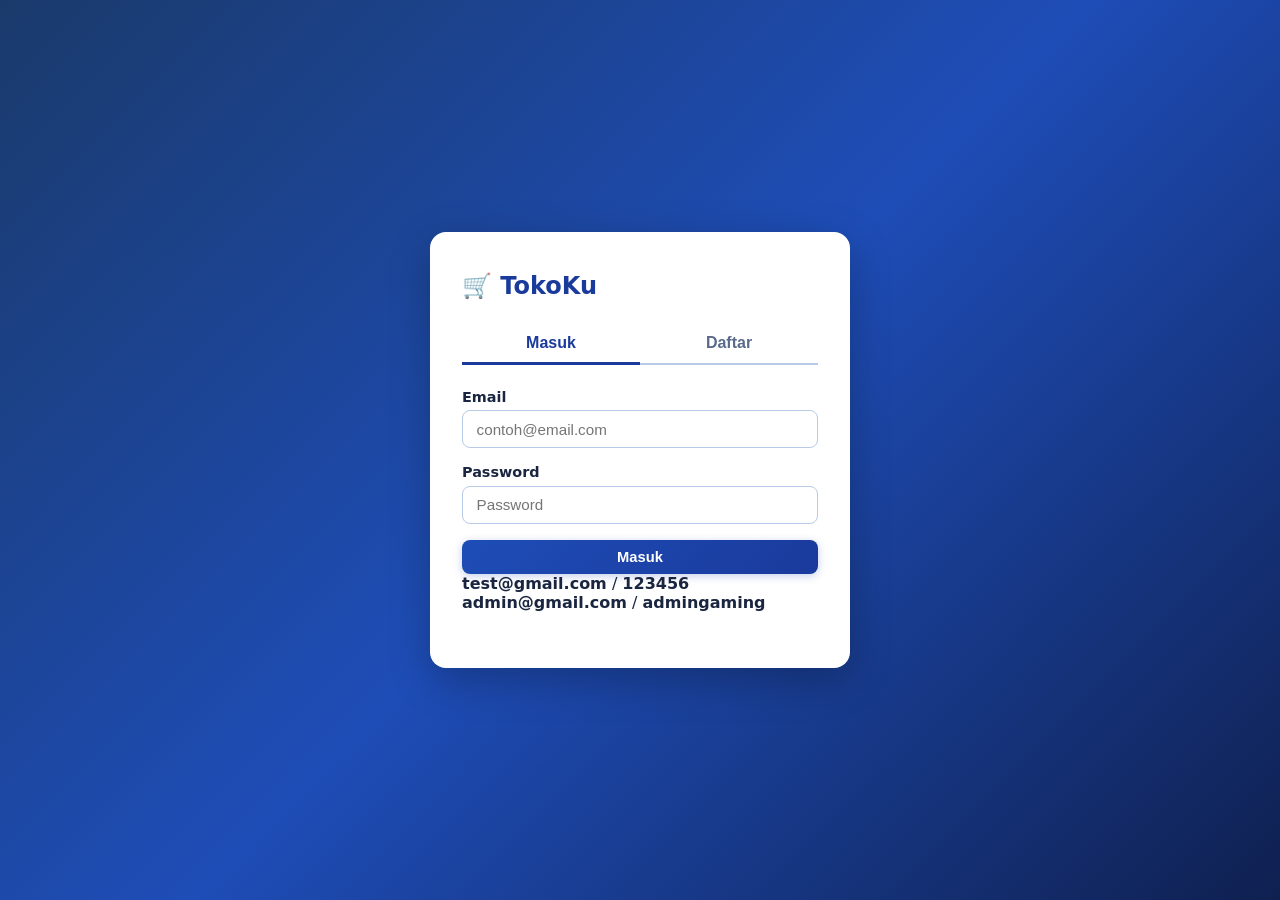
<file: cart.html>
<!doctype html>
<html lang="id">
  <head>
    <meta charset="UTF-8" />
    <meta name="viewport" content="width=device-width, initial-scale=1.0" />
    <title>Keranjang Belanja – TokoKu</title>
    <link rel="stylesheet" href="assets/css/style.css" />
    <script>
      (function () {
        var t = localStorage.getItem("toko_theme");
        if (t) document.documentElement.setAttribute("data-theme", t);
      })();
    </script>
  </head>
  <body>
    <!-- Navbar -->
    <nav class="navbar" id="navbar"></nav>

    <div class="cart-container">
      <div class="page-header" style="padding-left: 0">
        <h1>🛒 Keranjang Belanja</h1>
        <p>Periksa kembali pesanan Anda sebelum checkout</p>
      </div>

      <!-- Empty state -->
      <div id="cart-empty" class="empty-state card hidden">
        <span class="icon">🛒</span>
        Keranjang Anda masih kosong.<br />
        <a
          href="index.html"
          class="btn btn-primary"
          style="margin-top: 1rem; display: inline-flex"
          >Mulai Belanja</a
        >
      </div>

      <!-- Table -->
      <div id="cart-table-wrap" class="hidden">
        <table class="cart-table">
          <thead>
            <tr>
              <th>Produk</th>
              <th>Harga</th>
              <th>Jumlah</th>
              <th>Subtotal</th>
              <th>Aksi</th>
            </tr>
          </thead>
          <tbody id="cart-body"></tbody>
        </table>
      </div>

      <!-- Summary -->
      <div id="cart-summary" class="hidden" style="margin-top: 1.5rem">
        <div class="cart-total">Total: <span id="cart-total">Rp 0</span></div>
        <div
          style="
            display: flex;
            gap: 1rem;
            justify-content: flex-end;
            margin-top: 1rem;
          "
        >
          <a href="index.html" class="btn btn-outline">← Lanjut Belanja</a>
          <button
            id="btn-checkout"
            class="btn btn-success"
            onclick="checkout()"
          >
            ✅ Checkout
          </button>
        </div>
      </div>
    </div>

    <div id="toast"></div>

    <script src="assets/js/utils.js"></script>
    <script src="assets/js/cart.js"></script>
  </body>
</html>
</file>
<file: assets/css/style.css>
/* ===== CSS VARIABLES – LIGHT (default) ===== */
:root {
  --bg: #e8edf5;
  --bg-surface: #f0f4fb;
  --nav-from: #1a3a6b;
  --nav-to: #1e4db7;
  --nav-text: #ffffff;
  --card-bg: #ffffff;
  --card-border: rgba(30, 77, 183, 0.13);
  --card-shadow: 0 4px 18px rgba(20, 50, 120, 0.1);
  --card-hover-shadow: 0 10px 32px rgba(20, 50, 120, 0.18);
  --card-img-bg: #dde6f7;
  --title-color: #0f2050;
  --price-color: #1a3a9c;
  --muted-color: #5a6a8a;
  --text-color: #1a2540;
  --badge-bg: #ef4444;
  --input-bg: #fff;
  --input-border: #b8cae8;
  --input-focus: #1e4db7;
  --filter-bg: #fff;
  --page-header-color: #0f2050;
  --btn-primary-from: #1e4db7;
  --btn-primary-to: #1a3a9c;
  --btn-outline-bg: #fff;
  --btn-outline-color: #1e4db7;
  --btn-outline-border: #1e4db7;
  --table-head-bg: #1e4db7;
  --modal-bg: #fff;
  --toast-bg: #0f2050;
  --category-pill-bg: #dde6f7;
  --category-pill-color: #1a3a9c;
  --card-accent: linear-gradient(135deg, #1e4db7 0%, #1a3a9c 100%);
}

/* ===== DARK MODE ===== */
[data-theme="dark"] {
  --bg: #0a1628;
  --bg-surface: #0f1e38;
  --nav-from: #050e1f;
  --nav-to: #0d1f42;
  --nav-text: #c8d8f8;
  --card-bg: #111e38;
  --card-border: rgba(100, 150, 255, 0.12);
  --card-shadow: 0 4px 18px rgba(0, 0, 0, 0.45);
  --card-hover-shadow: 0 10px 32px rgba(0, 0, 0, 0.65);
  --card-img-bg: #0d1a30;
  --title-color: #c8d8f8;
  --price-color: #7aaeff;
  --muted-color: #6a85b5;
  --text-color: #a8c0e8;
  --badge-bg: #ef4444;
  --input-bg: #0f1e38;
  --input-border: #1e3560;
  --input-focus: #4a7fd4;
  --filter-bg: #0f1e38;
  --page-header-color: #c8d8f8;
  --btn-primary-from: #1e4db7;
  --btn-primary-to: #4a7fd4;
  --btn-outline-bg: transparent;
  --btn-outline-color: #7aaeff;
  --btn-outline-border: #2a5fb0;
  --table-head-bg: #0d1a30;
  --modal-bg: #111e38;
  --toast-bg: #0d1a30;
  --category-pill-bg: #0f1e38;
  --category-pill-color: #7aaeff;
  --card-accent: linear-gradient(135deg, #1e3d80 0%, #0d1a30 100%);
}

/* ===== GLOBAL ===== */
*,
*::before,
*::after {
  box-sizing: border-box;
}

body {
  font-family: "Segoe UI", system-ui, sans-serif;
  background: var(--bg);
  margin: 0;
  min-height: 100vh;
  color: var(--text-color);
  transition:
    background 0.3s,
    color 0.3s;
}

a {
  text-decoration: none;
  color: inherit;
}

/* ===== NAVBAR ===== */
.navbar {
  background: linear-gradient(90deg, var(--nav-from) 0%, var(--nav-to) 100%);
  color: var(--nav-text);
  padding: 0 1.5rem;
  height: 62px;
  display: flex;
  align-items: center;
  justify-content: space-between;
  position: sticky;
  top: 0;
  z-index: 100;
  box-shadow: 0 2px 16px rgba(0, 0, 0, 0.28);
}
.navbar .brand {
  font-size: 1.3rem;
  font-weight: 800;
  letter-spacing: 0.5px;
  color: var(--nav-text);
}
.navbar .nav-links {
  display: flex;
  gap: 0.5rem;
  align-items: center;
}
.navbar .nav-links a,
.navbar .nav-links button {
  color: var(--nav-text);
  background: none;
  border: none;
  cursor: pointer;
  font-size: 0.92rem;
  font-weight: 500;
  padding: 0.35rem 0.75rem;
  border-radius: 7px;
  transition: background 0.15s;
}
.navbar .nav-links a:hover,
.navbar .nav-links button:hover {
  background: rgba(255, 255, 255, 0.12);
}
.navbar .badge {
  background: var(--badge-bg);
  color: #fff;
  border-radius: 999px;
  font-size: 0.68rem;
  padding: 1px 6px;
  margin-left: 2px;
  font-weight: 700;
}

/* ── Theme toggle button ── */
#theme-toggle {
  background: none;
  border: 1.5px solid rgba(255, 255, 255, 0.3);
  border-radius: 20px;
  padding: 0.28rem 0.7rem;
  cursor: pointer;
  font-size: 1.05rem;
  display: flex;
  align-items: center;
  gap: 0.35rem;
  color: var(--nav-text);
  transition:
    background 0.2s,
    border-color 0.2s;
  line-height: 1;
}
#theme-toggle:hover {
  background: rgba(255, 255, 255, 0.15);
  border-color: rgba(255, 255, 255, 0.55);
}
#theme-toggle .toggle-label {
  font-size: 0.75rem;
  font-weight: 600;
  letter-spacing: 0.4px;
  opacity: 0.85;
}

/* ===== AUTH PAGES ===== */
.auth-wrapper {
  min-height: 100vh;
  display: flex;
  align-items: center;
  justify-content: center;
  background: linear-gradient(135deg, #1a3a6b 0%, #1e4db7 50%, #0f2050 100%);
}
.auth-card {
  background: var(--modal-bg);
  border-radius: 16px;
  padding: 2.5rem 2rem;
  width: 100%;
  max-width: 420px;
  box-shadow: 0 12px 40px rgba(0, 0, 0, 0.25);
}
.auth-card h2 {
  margin: 0 0 1.5rem;
  font-size: 1.5rem;
  color: var(--price-color);
}
.tab-buttons {
  display: flex;
  margin-bottom: 1.5rem;
  border-bottom: 2px solid var(--input-border);
}
.tab-btn {
  flex: 1;
  padding: 0.6rem;
  background: none;
  border: none;
  cursor: pointer;
  font-size: 1rem;
  color: var(--muted-color);
  font-weight: 600;
  border-bottom: 3px solid transparent;
  margin-bottom: -2px;
  transition:
    color 0.15s,
    border-color 0.15s;
}
.tab-btn.active {
  color: var(--price-color);
  border-bottom-color: var(--price-color);
}

/* ===== FORM ELEMENTS ===== */
.form-group {
  margin-bottom: 1rem;
}
.form-group label {
  display: block;
  margin-bottom: 0.35rem;
  font-size: 0.9rem;
  font-weight: 600;
  color: var(--text-color);
}
.form-group input,
.form-group select,
.form-group textarea {
  width: 100%;
  padding: 0.6rem 0.85rem;
  border: 1.5px solid var(--input-border);
  border-radius: 8px;
  font-size: 0.95rem;
  transition: border-color 0.15s;
  outline: none;
  background: var(--input-bg);
  color: var(--text-color);
}
.form-group input:focus,
.form-group select:focus,
.form-group textarea:focus {
  border-color: var(--input-focus);
}
.form-group textarea {
  resize: vertical;
  min-height: 80px;
}

/* ===== BUTTONS ===== */
.btn {
  display: inline-flex;
  align-items: center;
  justify-content: center;
  gap: 0.4rem;
  padding: 0.55rem 1.2rem;
  border-radius: 8px;
  font-size: 0.92rem;
  font-weight: 700;
  border: none;
  cursor: pointer;
  transition:
    opacity 0.15s,
    transform 0.1s,
    box-shadow 0.15s;
}
.btn:active {
  transform: scale(0.96);
}
.btn-primary {
  background: linear-gradient(
    135deg,
    var(--btn-primary-from) 0%,
    var(--btn-primary-to) 100%
  );
  color: #fff;
  box-shadow: 0 2px 8px rgba(20, 60, 180, 0.25);
}
.btn-primary:hover {
  opacity: 0.88;
  box-shadow: 0 4px 14px rgba(20, 60, 180, 0.35);
}
.btn-danger {
  background: #ef4444;
  color: #fff;
}
.btn-danger:hover {
  opacity: 0.88;
}
.btn-warning {
  background: #f59e0b;
  color: #fff;
}
.btn-warning:hover {
  opacity: 0.88;
}
.btn-success {
  background: #10b981;
  color: #fff;
}
.btn-success:hover {
  opacity: 0.88;
}
.btn-outline {
  background: var(--btn-outline-bg);
  color: var(--btn-outline-color);
  border: 1.5px solid var(--btn-outline-border);
}
.btn-outline:hover {
  opacity: 0.8;
}
.btn-full {
  width: 100%;
}
.btn-sm {
  padding: 0.32rem 0.75rem;
  font-size: 0.8rem;
  border-radius: 6px;
}

/* ===== PAGE HEADER ===== */
.page-header {
  padding: 1.6rem 1.5rem 0.6rem;
  background: linear-gradient(90deg, var(--nav-from) 0%, var(--nav-to) 100%);
  margin-bottom: 0.5rem;
}
.page-header h1 {
  font-size: 1.45rem;
  margin: 0 0 0.2rem;
  color: #fff;
  font-weight: 800;
}
.page-header p {
  margin: 0;
  color: rgba(255, 255, 255, 0.7);
  font-size: 0.9rem;
}

/* ===== FILTER BAR ===== */
.filter-bar {
  display: flex;
  gap: 0.75rem;
  align-items: center;
  flex-wrap: wrap;
  padding: 1rem 1.5rem;
  background: var(--bg-surface);
  border-bottom: 1px solid var(--card-border);
}
.filter-bar select,
.filter-bar input {
  padding: 0.45rem 0.85rem;
  border-radius: 8px;
  border: 1.5px solid var(--input-border);
  font-size: 0.9rem;
  background: var(--input-bg);
  color: var(--text-color);
  outline: none;
  transition: border-color 0.15s;
}
.filter-bar select:focus,
.filter-bar input:focus {
  border-color: var(--input-focus);
}

/* ===== PRODUCT GRID ===== */
.products-grid {
  display: grid;
  grid-template-columns: repeat(4, 1fr);
  gap: 1.25rem;
  padding: 1.5rem;
}
@media (max-width: 1100px) {
  .products-grid {
    grid-template-columns: repeat(3, 1fr);
  }
}
@media (max-width: 760px) {
  .products-grid {
    grid-template-columns: repeat(2, 1fr);
  }
}
@media (max-width: 480px) {
  .products-grid {
    grid-template-columns: 1fr;
  }
}

/* ===== PRODUCT CARD ===== */
.product-card {
  background: var(--card-bg);
  border-radius: 14px;
  border: 1px solid var(--card-border);
  box-shadow: var(--card-shadow);
  overflow: hidden;
  display: flex;
  flex-direction: column;
  transition:
    transform 0.2s,
    box-shadow 0.2s;
  cursor: pointer;
  position: relative;
}
.product-card:hover {
  transform: translateY(-5px);
  box-shadow: var(--card-hover-shadow);
}

/* Top accent stripe */
.product-card::before {
  content: "";
  display: block;
  height: 4px;
  background: var(--card-accent);
  position: absolute;
  top: 0;
  left: 0;
  right: 0;
}

.product-card img {
  width: 100%;
  height: 160px;
  object-fit: cover;
  background: var(--card-img-bg);
  margin-top: 4px;
}

.product-card .card-body {
  padding: 0.85rem 1rem 0.9rem;
  flex: 1;
  display: flex;
  flex-direction: column;
  gap: 0.3rem;
}

.product-card .card-category {
  display: inline-block;
  font-size: 0.7rem;
  font-weight: 700;
  text-transform: uppercase;
  letter-spacing: 0.5px;
  padding: 2px 9px;
  border-radius: 20px;
  background: var(--category-pill-bg);
  color: var(--category-pill-color);
  align-self: flex-start;
  margin-bottom: 0.1rem;
}

.product-card .card-title {
  font-weight: 700;
  font-size: 0.97rem;
  margin: 0;
  color: var(--title-color);
  line-height: 1.35;
  display: -webkit-box;
  -webkit-line-clamp: 2;
  -webkit-box-orient: vertical;
  overflow: hidden;
}

.product-card .card-price {
  color: var(--price-color);
  font-weight: 800;
  font-size: 1.08rem;
  margin: 0.1rem 0;
}

.product-card .card-stock {
  font-size: 0.78rem;
  color: var(--muted-color);
  margin-bottom: 0.4rem;
}

.product-card .card-actions {
  display: flex;
  gap: 0.45rem;
  margin-top: auto;
  padding-top: 0.5rem;
  border-top: 1px solid var(--card-border);
}
.product-card .card-actions .btn {
  flex: 1;
  font-size: 0.78rem;
  padding: 0.38rem 0.5rem;
}

/* ===== CART TABLE ===== */
.cart-container {
  max-width: 900px;
  margin: 2rem auto;
  padding: 0 1rem;
}
.cart-table {
  width: 100%;
  border-collapse: collapse;
  background: var(--card-bg);
  border-radius: 12px;
  overflow: hidden;
  box-shadow: var(--card-shadow);
}
.cart-table th {
  background: linear-gradient(90deg, var(--nav-from) 0%, var(--nav-to) 100%);
  color: #fff;
  padding: 0.8rem 1rem;
  text-align: left;
  font-size: 0.9rem;
}
.cart-table td {
  padding: 0.75rem 1rem;
  border-bottom: 1px solid var(--card-border);
  vertical-align: middle;
  font-size: 0.92rem;
  color: var(--text-color);
}
.cart-table tr:last-child td {
  border-bottom: none;
}
.cart-total {
  text-align: right;
  font-size: 1.1rem;
  font-weight: 700;
  color: var(--price-color);
  margin-top: 1rem;
}

/* ===== ALERTS / TOASTS ===== */
#toast {
  position: fixed;
  bottom: 1.5rem;
  right: 1.5rem;
  z-index: 9999;
  background: var(--toast-bg);
  color: #fff;
  padding: 0.75rem 1.3rem;
  border-radius: 10px;
  font-size: 0.92rem;
  box-shadow: 0 4px 20px rgba(0, 0, 0, 0.3);
  transform: translateY(80px);
  opacity: 0;
  transition:
    transform 0.3s,
    opacity 0.3s;
  pointer-events: none;
}
#toast.show {
  transform: translateY(0);
  opacity: 1;
}
#toast.success {
  background: #10b981;
}
#toast.error {
  background: #ef4444;
}

/* ===== MODAL ===== */
.modal-overlay {
  position: fixed;
  inset: 0;
  background: rgba(0, 0, 0, 0.55);
  display: flex;
  align-items: center;
  justify-content: center;
  z-index: 1000;
}
.modal-box {
  background: var(--modal-bg);
  border-radius: 16px;
  padding: 2rem;
  width: 100%;
  max-width: 480px;
  box-shadow: 0 12px 40px rgba(0, 0, 0, 0.3);
  position: relative;
  color: var(--text-color);
}
.modal-box h3 {
  margin: 0 0 1.2rem;
  font-size: 1.2rem;
  color: var(--title-color);
}
.modal-close {
  position: absolute;
  top: 1rem;
  right: 1rem;
  background: none;
  border: none;
  font-size: 1.3rem;
  cursor: pointer;
  color: var(--muted-color);
}

/* ===== ADMIN TABLE ===== */
.admin-table {
  width: 100%;
  border-collapse: collapse;
  font-size: 0.9rem;
}
.admin-table th {
  background: var(--bg-surface);
  padding: 0.65rem 0.9rem;
  text-align: left;
  font-weight: 700;
  color: var(--text-color);
  border-bottom: 2px solid var(--card-border);
}
.admin-table td {
  padding: 0.6rem 0.9rem;
  border-bottom: 1px solid var(--card-border);
  vertical-align: middle;
  color: var(--text-color);
}
.admin-table tr:hover td {
  background: var(--bg-surface);
}

/* ===== CARD WRAPPER ===== */
.card {
  background: var(--card-bg);
  border-radius: 12px;
  box-shadow: var(--card-shadow);
  padding: 1.5rem;
  margin-bottom: 1.5rem;
  border: 1px solid var(--card-border);
}

/* ===== MISC ===== */
.text-muted {
  color: var(--muted-color);
  font-size: 0.88rem;
}
.empty-state {
  text-align: center;
  padding: 3rem 1rem;
  color: var(--muted-color);
}
.empty-state .icon {
  font-size: 3rem;
  display: block;
  margin-bottom: 0.8rem;
}
.hidden {
  display: none !important;
}
.badge-role {
  display: inline-block;
  padding: 2px 10px;
  border-radius: 999px;
  font-size: 0.75rem;
  font-weight: 700;
}
.badge-admin {
  background: #fef3c7;
  color: #92400e;
}
.badge-user {
  background: #dbeafe;
  color: #1e40af;
}
.qty-input {
  width: 60px;
  text-align: center;
  padding: 0.3rem;
  border: 1.5px solid var(--input-border);
  border-radius: 6px;
  background: var(--input-bg);
  color: var(--text-color);
}
</file>
